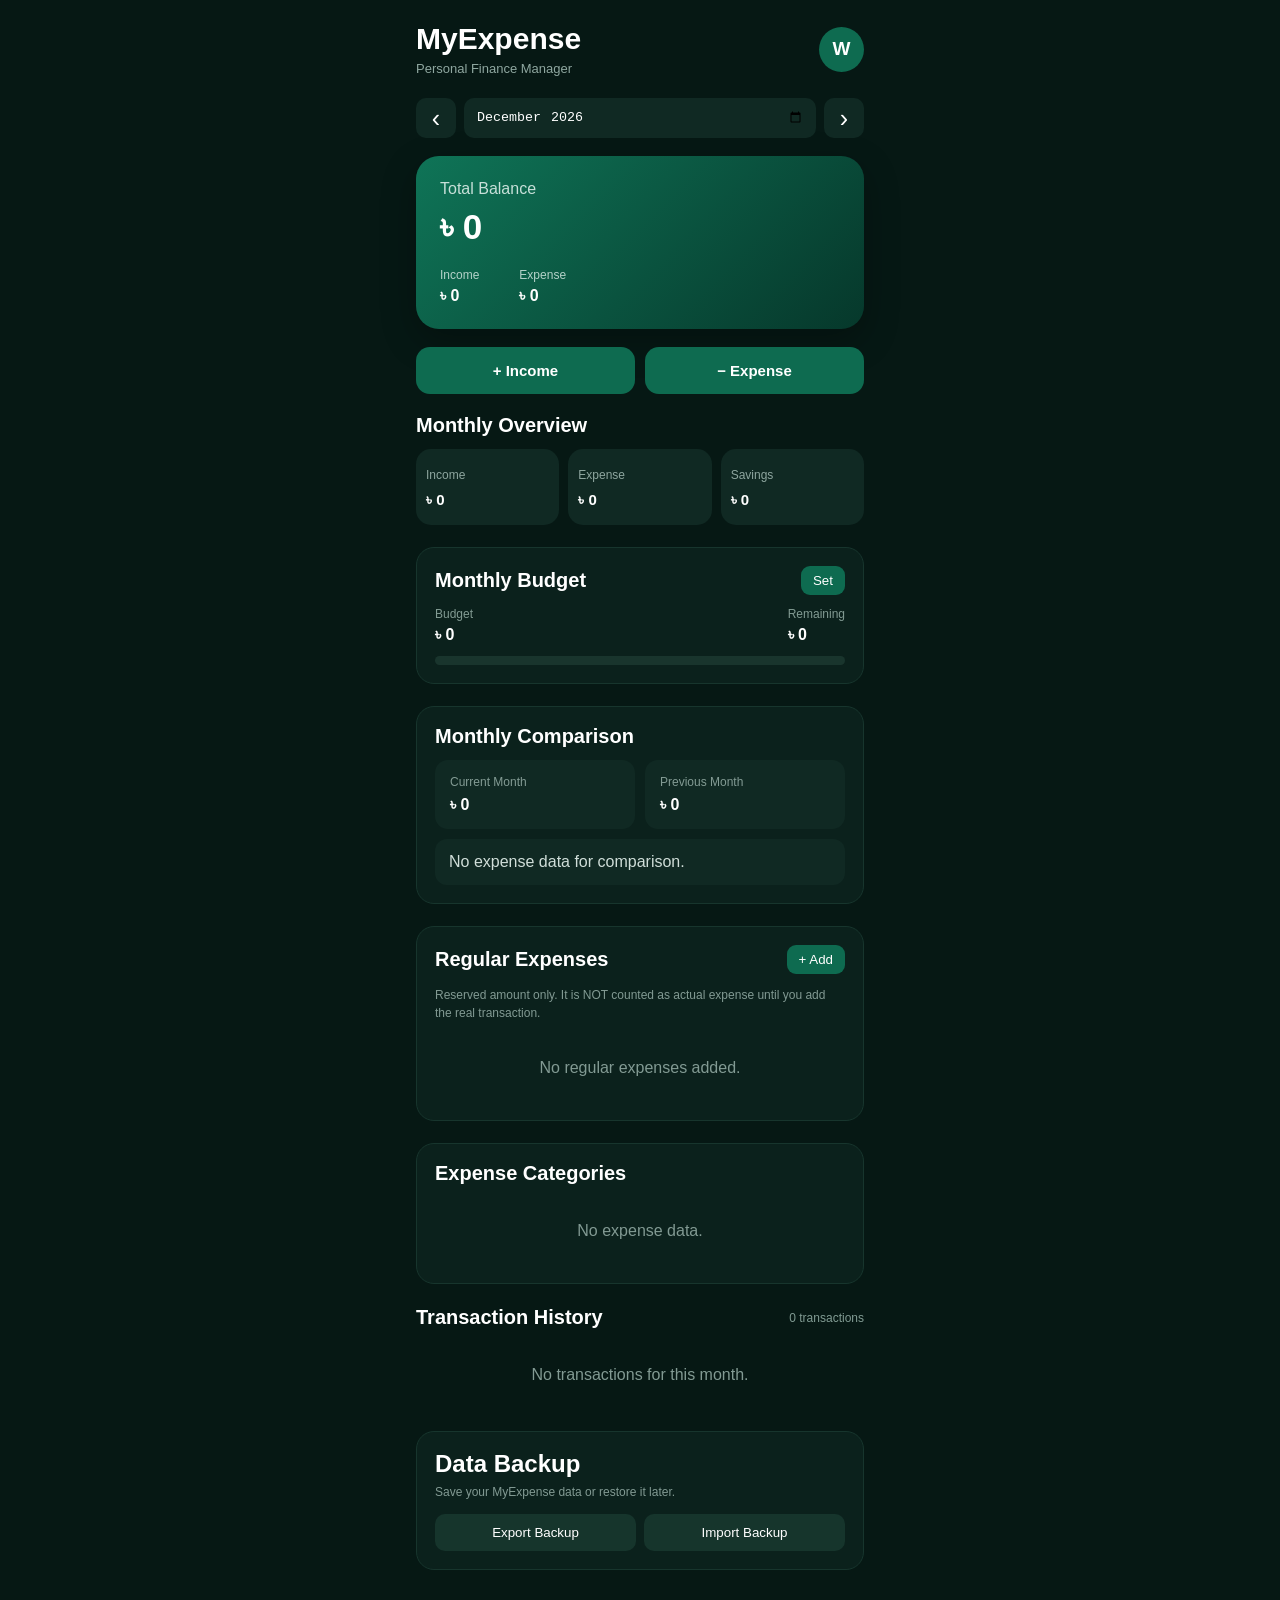
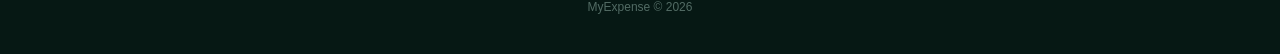
<file: index.html>
<!DOCTYPE html>
<html lang="en">

<head>
    <link rel="manifest" href="manifest.json">
<meta name="theme-color" content="#0f5132">
    <meta charset="UTF-8">
    <meta name="viewport" content="width=device-width, initial-scale=1.0">

    <title>MyExpense</title>

    <link rel="stylesheet" href="style.css">
</head>
<script>
if ("serviceWorker" in navigator) {
    navigator.serviceWorker.register("sw.js");
}
</script>

<body>

<div class="app">

    <!-- HEADER -->
    <header class="header">

        <div>
            <h1>MyExpense</h1>
            <p>Personal Finance Manager</p>
        </div>

        <div class="profile">W</div>

    </header>


    <!-- MONTH SELECTOR -->
    <div class="month-bar">

        <button onclick="changeMonth(-1)">‹</button>

        <input
            type="month"
            id="monthSelector"
            onchange="showDashboard()"
        >

        <button onclick="changeMonth(1)">›</button>

    </div>


    <!-- BALANCE -->
    <section class="balance-card">

        <p>Total Balance</p>

        <h2 id="balance">৳ 0</h2>

        <div class="balance-info">

            <div>
                <span>Income</span>
                <strong id="income">৳ 0</strong>
            </div>

            <div>
                <span>Expense</span>
                <strong id="expense">৳ 0</strong>
            </div>

        </div>

    </section>


    <!-- QUICK ACTIONS -->
    <div class="actions">

        <button onclick="openForm('income')">
            + Income
        </button>

        <button onclick="openForm('expense')">
            − Expense
        </button>

    </div>


    <!-- FORM -->
    <div id="formArea"></div>


    <!-- MONTHLY OVERVIEW -->
    <section>

        <div class="section-title">
            <h2>Monthly Overview</h2>
        </div>

        <div class="summary">

            <div class="box">
                <span>Income</span>
                <strong id="monthlyIncome">৳ 0</strong>
            </div>

            <div class="box">
                <span>Expense</span>
                <strong id="monthlyExpense">৳ 0</strong>
            </div>

            <div class="box">
                <span>Savings</span>
                <strong id="monthlySaving">৳ 0</strong>
            </div>

        </div>

    </section>


    <!-- BUDGET -->
    <section class="panel">

        <div class="section-title">
            <h2>Monthly Budget</h2>

            <button class="small-btn"
                    onclick="setBudget()">
                Set
            </button>
        </div>

        <div class="budget-info">

            <div>
                <span>Budget</span>
                <strong id="budgetAmount">৳ 0</strong>
            </div>

            <div>
                <span>Remaining</span>
                <strong id="budgetRemaining">৳ 0</strong>
            </div>

        </div>

        <div class="progress">

            <div id="budgetProgress"></div>

        </div>

    </section>


    <!-- MONTH COMPARISON -->
    <section class="panel">

        <div class="section-title">
            <h2>Monthly Comparison</h2>
        </div>

        <div class="comparison">

            <div>
                <span>Current Month</span>
                <strong id="currentMonthExpense">
                    ৳ 0
                </strong>
            </div>

            <div>
                <span>Previous Month</span>
                <strong id="previousMonthExpense">
                    ৳ 0
                </strong>
            </div>

        </div>

        <div class="change-box">

            <span id="changeText">
                No comparison yet
            </span>

        </div>

    </section>


    <!-- RECURRING EXPENSE -->
    <section class="panel">

        <div class="section-title">

            <h2>Regular Expenses</h2>

            <button class="small-btn"
                    onclick="openRecurringForm()">
                + Add
            </button>

        </div>

        <p class="hint">
            Reserved amount only. It is NOT counted as actual expense
            until you add the real transaction.
        </p>

        <div id="recurringList"></div>

    </section>


    <!-- CATEGORY CHART -->
    <section class="panel">

        <div class="section-title">
            <h2>Expense Categories</h2>
        </div>

        <div id="categoryChart"></div>

    </section>


    <!-- TRANSACTIONS -->
    <section>

        <div class="section-title">

            <h2>Transaction History</h2>

            <span id="transactionCount">
                0 transactions
            </span>

        </div>

        <div id="transactionList"></div>

    </section>


    <!-- BACKUP -->
    <section class="panel backup">

        <h2>Data Backup</h2>

        <p>
            Save your MyExpense data or restore it later.
        </p>

        <div class="backup-buttons">

            <button onclick="exportData()">
                Export Backup
            </button>

            <button onclick="document.getElementById('importFile').click()">
                Import Backup
            </button>

        </div>

        <input
            type="file"
            id="importFile"
            accept=".json"
            hidden
            onchange="importData(event)"
        >

    </section>


    <footer>
        MyExpense © 2026
    </footer>

</div>


<script src="script.js"></script>

</body>
</html>
</file>
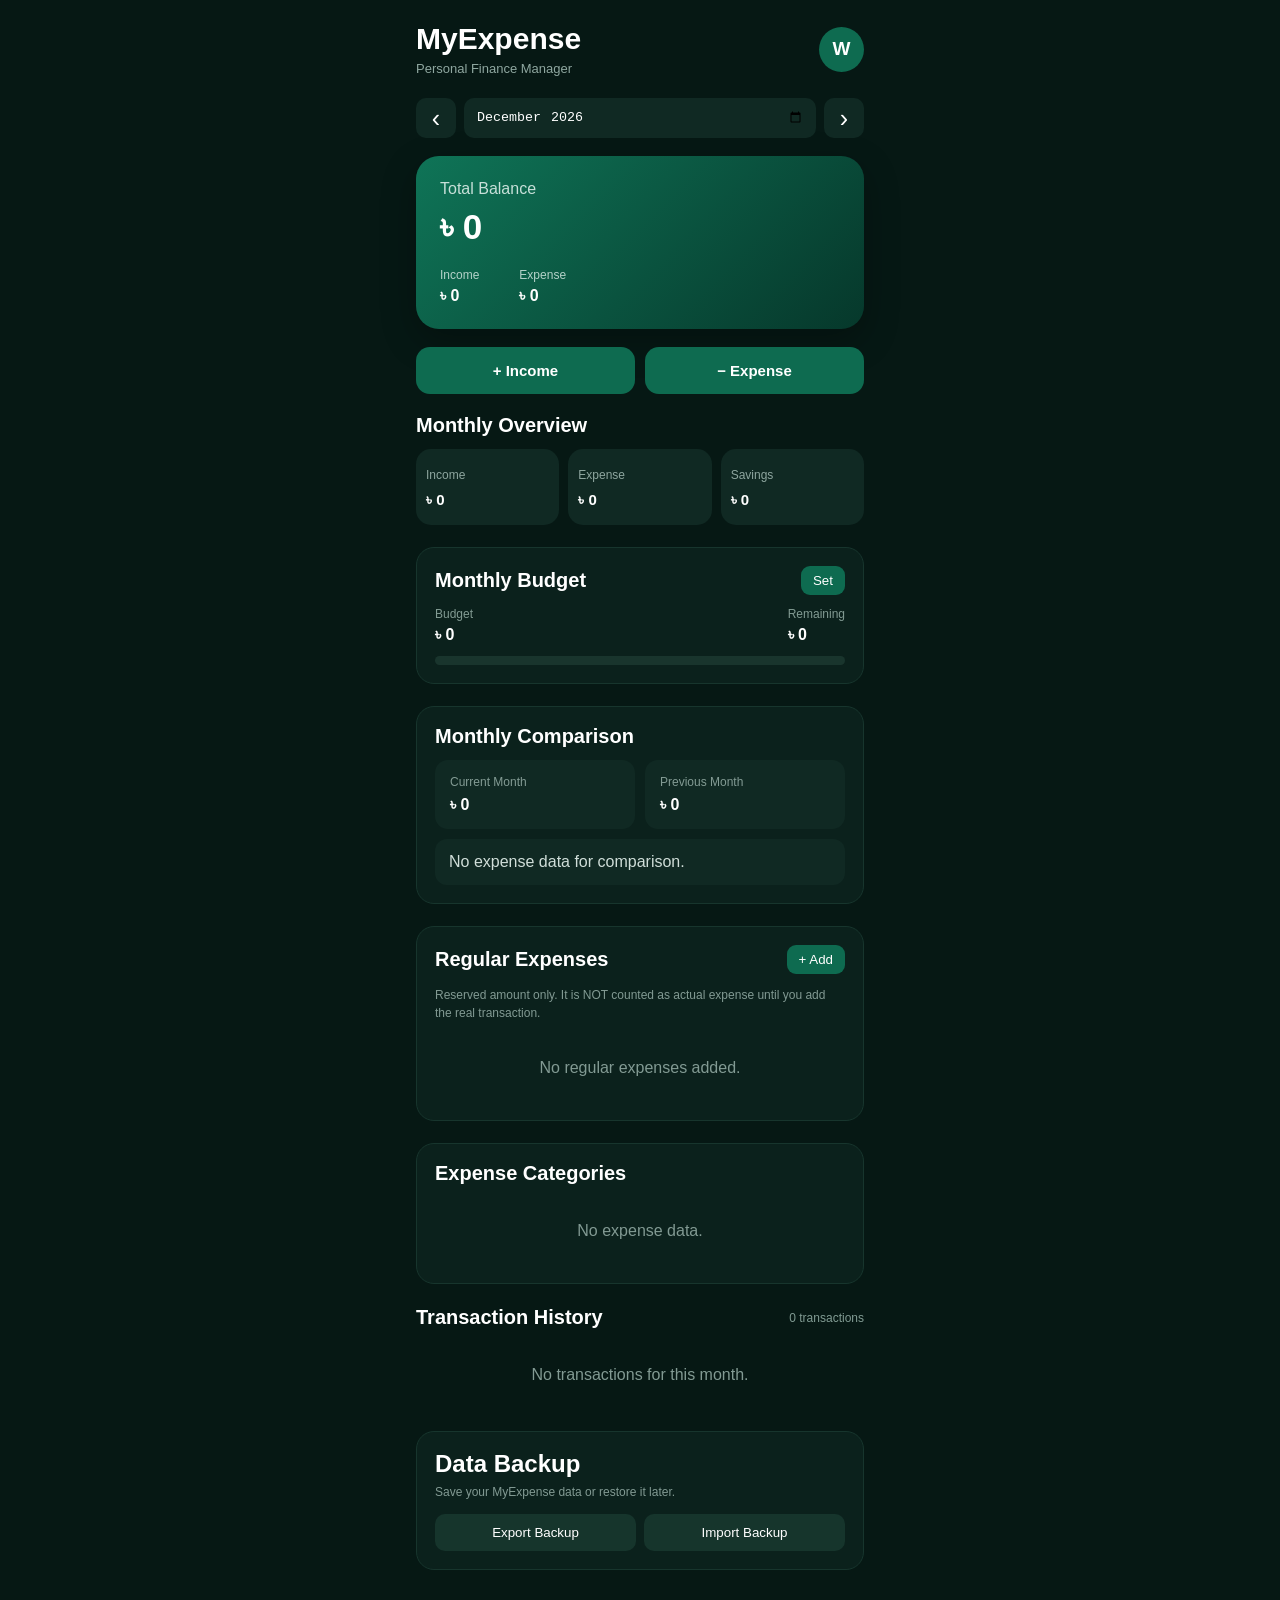
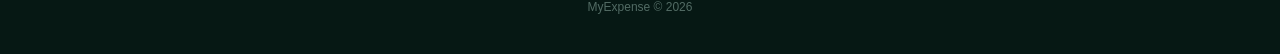
<file: my expense github/index.html>
<!DOCTYPE html>
<html lang="en">

<head>
    <link rel="manifest" href="manifest.json">
<meta name="theme-color" content="#0f5132">
    <meta charset="UTF-8">
    <meta name="viewport" content="width=device-width, initial-scale=1.0">

    <title>MyExpense</title>

    <link rel="stylesheet" href="style.css">
</head>
<script>
if ("serviceWorker" in navigator) {
    navigator.serviceWorker.register("sw.js");
}
</script>

<body>

<div class="app">

    <!-- HEADER -->
    <header class="header">

        <div>
            <h1>MyExpense</h1>
            <p>Personal Finance Manager</p>
        </div>

        <div class="profile">W</div>

    </header>


    <!-- MONTH SELECTOR -->
    <div class="month-bar">

        <button onclick="changeMonth(-1)">‹</button>

        <input
            type="month"
            id="monthSelector"
            onchange="showDashboard()"
        >

        <button onclick="changeMonth(1)">›</button>

    </div>


    <!-- BALANCE -->
    <section class="balance-card">

        <p>Total Balance</p>

        <h2 id="balance">৳ 0</h2>

        <div class="balance-info">

            <div>
                <span>Income</span>
                <strong id="income">৳ 0</strong>
            </div>

            <div>
                <span>Expense</span>
                <strong id="expense">৳ 0</strong>
            </div>

        </div>

    </section>


    <!-- QUICK ACTIONS -->
    <div class="actions">

        <button onclick="openForm('income')">
            + Income
        </button>

        <button onclick="openForm('expense')">
            − Expense
        </button>

    </div>


    <!-- FORM -->
    <div id="formArea"></div>


    <!-- MONTHLY OVERVIEW -->
    <section>

        <div class="section-title">
            <h2>Monthly Overview</h2>
        </div>

        <div class="summary">

            <div class="box">
                <span>Income</span>
                <strong id="monthlyIncome">৳ 0</strong>
            </div>

            <div class="box">
                <span>Expense</span>
                <strong id="monthlyExpense">৳ 0</strong>
            </div>

            <div class="box">
                <span>Savings</span>
                <strong id="monthlySaving">৳ 0</strong>
            </div>

        </div>

    </section>


    <!-- BUDGET -->
    <section class="panel">

        <div class="section-title">
            <h2>Monthly Budget</h2>

            <button class="small-btn"
                    onclick="setBudget()">
                Set
            </button>
        </div>

        <div class="budget-info">

            <div>
                <span>Budget</span>
                <strong id="budgetAmount">৳ 0</strong>
            </div>

            <div>
                <span>Remaining</span>
                <strong id="budgetRemaining">৳ 0</strong>
            </div>

        </div>

        <div class="progress">

            <div id="budgetProgress"></div>

        </div>

    </section>


    <!-- MONTH COMPARISON -->
    <section class="panel">

        <div class="section-title">
            <h2>Monthly Comparison</h2>
        </div>

        <div class="comparison">

            <div>
                <span>Current Month</span>
                <strong id="currentMonthExpense">
                    ৳ 0
                </strong>
            </div>

            <div>
                <span>Previous Month</span>
                <strong id="previousMonthExpense">
                    ৳ 0
                </strong>
            </div>

        </div>

        <div class="change-box">

            <span id="changeText">
                No comparison yet
            </span>

        </div>

    </section>


    <!-- RECURRING EXPENSE -->
    <section class="panel">

        <div class="section-title">

            <h2>Regular Expenses</h2>

            <button class="small-btn"
                    onclick="openRecurringForm()">
                + Add
            </button>

        </div>

        <p class="hint">
            Reserved amount only. It is NOT counted as actual expense
            until you add the real transaction.
        </p>

        <div id="recurringList"></div>

    </section>


    <!-- CATEGORY CHART -->
    <section class="panel">

        <div class="section-title">
            <h2>Expense Categories</h2>
        </div>

        <div id="categoryChart"></div>

    </section>


    <!-- TRANSACTIONS -->
    <section>

        <div class="section-title">

            <h2>Transaction History</h2>

            <span id="transactionCount">
                0 transactions
            </span>

        </div>

        <div id="transactionList"></div>

    </section>


    <!-- BACKUP -->
    <section class="panel backup">

        <h2>Data Backup</h2>

        <p>
            Save your MyExpense data or restore it later.
        </p>

        <div class="backup-buttons">

            <button onclick="exportData()">
                Export Backup
            </button>

            <button onclick="document.getElementById('importFile').click()">
                Import Backup
            </button>

        </div>

        <input
            type="file"
            id="importFile"
            accept=".json"
            hidden
            onchange="importData(event)"
        >

    </section>


    <footer>
        MyExpense © 2026
    </footer>

</div>


<script src="script.js"></script>

</body>
</html>
</file>
<file: style.css>
* {
    margin: 0;
    padding: 0;
    box-sizing: border-box;
}

body {
    font-family: Arial, sans-serif;
    background: #061814;
    color: white;
}


/* APP */

.app {
    width: 100%;
    max-width: 480px;
    min-height: 100vh;

    margin: auto;
    padding: 22px 16px 40px;
}


/* HEADER */

.header {
    display: flex;
    justify-content: space-between;
    align-items: center;

    margin-bottom: 22px;
}

.header h1 {
    font-size: 30px;
}

.header p {
    color: #8fa7a0;
    margin-top: 5px;
    font-size: 13px;
}

.profile {
    width: 45px;
    height: 45px;

    border-radius: 50%;

    background: #0e6b50;

    display: flex;
    justify-content: center;
    align-items: center;

    font-weight: bold;
    font-size: 19px;
}


/* MONTH */

.month-bar {
    display: flex;
    align-items: center;
    gap: 8px;

    margin-bottom: 18px;
}

.month-bar button {
    width: 40px;
    height: 40px;

    border: none;
    border-radius: 10px;

    background: #102923;
    color: white;

    font-size: 25px;

    cursor: pointer;
}

.month-bar input {
    flex: 1;

    height: 40px;

    border: none;
    border-radius: 10px;

    padding: 0 12px;

    background: #102923;
    color: white;
}


/* BALANCE */

.balance-card {
    background: linear-gradient(
        135deg,
        #0f7457,
        #06382b
    );

    padding: 24px;

    border-radius: 23px;

    margin-bottom: 18px;

    box-shadow: 0 12px 35px rgba(0,0,0,.28);
}

.balance-card p {
    color: #c8e0d9;
}

.balance-card h2 {
    font-size: 35px;
    margin: 9px 0 20px;
}

.balance-info {
    display: flex;
    gap: 40px;
}

.balance-info div {
    display: flex;
    flex-direction: column;
    gap: 5px;
}

.balance-info span {
    color: #b4d2c9;
    font-size: 12px;
}

.balance-info strong {
    font-size: 16px;
}


/* ACTIONS */

.actions {
    display: flex;
    gap: 10px;

    margin-bottom: 20px;
}

.actions button {
    flex: 1;

    border: none;
    border-radius: 14px;

    padding: 15px;

    background: #0e6b50;
    color: white;

    font-size: 15px;
    font-weight: bold;

    cursor: pointer;
}

.actions button:hover {
    background: #12815f;
}


/* FORM */

.form {
    background: #102923;

    padding: 18px;

    border-radius: 18px;

    margin-bottom: 20px;
}

.form h2 {
    margin-bottom: 10px;
}

.form input,
.form select {
    width: 100%;

    padding: 13px;

    margin: 6px 0;

    border: none;
    border-radius: 10px;

    background: #f1f5f3;
    color: #111;
}

.form button {
    width: 100%;

    border: none;
    border-radius: 10px;

    padding: 13px;

    margin-top: 7px;

    background: #0e6b50;
    color: white;

    cursor: pointer;
}


/* SECTION */

section {
    margin-bottom: 22px;
}

.section-title {
    display: flex;

    justify-content: space-between;
    align-items: center;

    margin-bottom: 12px;
}

.section-title h2 {
    font-size: 20px;
}

.section-title span {
    color: #819b93;
    font-size: 12px;
}


/* SUMMARY */

.summary {
    display: grid;

    grid-template-columns:
        repeat(3, 1fr);

    gap: 9px;
}

.box {
    background: #102923;

    padding: 16px 10px;

    border-radius: 15px;
}

.box span {
    color: #8ea69f;
    font-size: 12px;
}

.box strong {
    display: block;

    margin-top: 8px;

    font-size: 15px;
}


/* PANEL */

.panel {
    background: #0b211c;

    border: 1px solid #17352d;

    padding: 18px;

    border-radius: 18px;
}

.small-btn {
    border: none;

    padding: 7px 12px;

    border-radius: 9px;

    background: #0e6b50;

    color: white;

    cursor: pointer;
}


/* BUDGET */

.budget-info {
    display: flex;

    justify-content: space-between;

    margin-bottom: 12px;
}

.budget-info div {
    display: flex;
    flex-direction: column;

    gap: 5px;
}

.budget-info span {
    color: #829b93;
    font-size: 12px;
}

.budget-info strong {
    font-size: 16px;
}

.progress {
    height: 9px;

    background: #19352d;

    border-radius: 10px;

    overflow: hidden;
}

#budgetProgress {
    height: 100%;

    width: 0%;

    background: #18a878;

    transition: .3s;
}


/* COMPARISON */

.comparison {
    display: grid;

    grid-template-columns: 1fr 1fr;

    gap: 10px;
}

.comparison div {
    background: #102923;

    padding: 15px;

    border-radius: 13px;
}

.comparison span {
    color: #839b94;

    display: block;

    font-size: 12px;

    margin-bottom: 7px;
}

.comparison strong {
    font-size: 16px;
}

.change-box {
    margin-top: 10px;

    background: #102923;

    padding: 14px;

    border-radius: 12px;

    color: #d0ded9;
}


/* RECURRING */

.hint {
    color: #829a93;

    font-size: 12px;

    line-height: 1.5;

    margin-bottom: 12px;
}

.recurring-item {
    background: #102923;

    padding: 13px;

    border-radius: 12px;

    margin-bottom: 8px;

    display: flex;

    justify-content: space-between;

    align-items: center;
}

.recurring-item p {
    color: #829a93;

    font-size: 12px;

    margin-top: 4px;
}

.recurring-delete {
    border: none;

    background: transparent;

    color: #ff7085;

    cursor: pointer;
}


/* CATEGORY CHART */

.category-row {
    margin-bottom: 13px;
}

.category-head {
    display: flex;

    justify-content: space-between;

    font-size: 13px;

    margin-bottom: 6px;
}

.category-bar {
    height: 8px;

    background: #19352d;

    border-radius: 10px;

    overflow: hidden;
}

.category-fill {
    height: 100%;

    background: #18a878;

    border-radius: 10px;
}


/* TRANSACTION */

.transaction {
    background: #102923;

    padding: 15px;

    border-radius: 15px;

    margin-bottom: 9px;

    display: flex;

    justify-content: space-between;

    gap: 10px;
}

.transaction-info strong {
    display: block;

    margin-bottom: 5px;
}

.transaction-info p {
    color: #829a93;

    font-size: 12px;
}

.income-text {
    color: #4ade80;
}

.expense-text {
    color: #fb7185;
}

.delete-btn {
    border: none;

    margin-top: 7px;

    padding: 5px 9px;

    border-radius: 7px;

    background: #351b22;

    color: #ff7185;

    cursor: pointer;
}

.empty {
    text-align: center;

    padding: 25px;

    color: #829a93;
}


/* BACKUP */

.backup p {
    color: #829a93;

    font-size: 12px;

    margin: 7px 0 15px;
}

.backup-buttons {
    display: flex;

    gap: 8px;
}

.backup-buttons button {
    flex: 1;

    border: none;

    border-radius: 10px;

    padding: 11px;

    background: #16352c;

    color: white;

    cursor: pointer;
}


/* FOOTER */

footer {
    text-align: center;

    color: #526b64;

    font-size: 12px;

    margin-top: 30px;
}


/* MOBILE */

@media (max-width: 360px) {

    .summary {
        grid-template-columns: 1fr;
    }

    .actions {
        flex-direction: column;
    }

    .balance-card h2 {
        font-size: 29px;
    }
}
</file>
<file: my expense github/style.css>
* {
    margin: 0;
    padding: 0;
    box-sizing: border-box;
}

body {
    font-family: Arial, sans-serif;
    background: #061814;
    color: white;
}


/* APP */

.app {
    width: 100%;
    max-width: 480px;
    min-height: 100vh;

    margin: auto;
    padding: 22px 16px 40px;
}


/* HEADER */

.header {
    display: flex;
    justify-content: space-between;
    align-items: center;

    margin-bottom: 22px;
}

.header h1 {
    font-size: 30px;
}

.header p {
    color: #8fa7a0;
    margin-top: 5px;
    font-size: 13px;
}

.profile {
    width: 45px;
    height: 45px;

    border-radius: 50%;

    background: #0e6b50;

    display: flex;
    justify-content: center;
    align-items: center;

    font-weight: bold;
    font-size: 19px;
}


/* MONTH */

.month-bar {
    display: flex;
    align-items: center;
    gap: 8px;

    margin-bottom: 18px;
}

.month-bar button {
    width: 40px;
    height: 40px;

    border: none;
    border-radius: 10px;

    background: #102923;
    color: white;

    font-size: 25px;

    cursor: pointer;
}

.month-bar input {
    flex: 1;

    height: 40px;

    border: none;
    border-radius: 10px;

    padding: 0 12px;

    background: #102923;
    color: white;
}


/* BALANCE */

.balance-card {
    background: linear-gradient(
        135deg,
        #0f7457,
        #06382b
    );

    padding: 24px;

    border-radius: 23px;

    margin-bottom: 18px;

    box-shadow: 0 12px 35px rgba(0,0,0,.28);
}

.balance-card p {
    color: #c8e0d9;
}

.balance-card h2 {
    font-size: 35px;
    margin: 9px 0 20px;
}

.balance-info {
    display: flex;
    gap: 40px;
}

.balance-info div {
    display: flex;
    flex-direction: column;
    gap: 5px;
}

.balance-info span {
    color: #b4d2c9;
    font-size: 12px;
}

.balance-info strong {
    font-size: 16px;
}


/* ACTIONS */

.actions {
    display: flex;
    gap: 10px;

    margin-bottom: 20px;
}

.actions button {
    flex: 1;

    border: none;
    border-radius: 14px;

    padding: 15px;

    background: #0e6b50;
    color: white;

    font-size: 15px;
    font-weight: bold;

    cursor: pointer;
}

.actions button:hover {
    background: #12815f;
}


/* FORM */

.form {
    background: #102923;

    padding: 18px;

    border-radius: 18px;

    margin-bottom: 20px;
}

.form h2 {
    margin-bottom: 10px;
}

.form input,
.form select {
    width: 100%;

    padding: 13px;

    margin: 6px 0;

    border: none;
    border-radius: 10px;

    background: #f1f5f3;
    color: #111;
}

.form button {
    width: 100%;

    border: none;
    border-radius: 10px;

    padding: 13px;

    margin-top: 7px;

    background: #0e6b50;
    color: white;

    cursor: pointer;
}


/* SECTION */

section {
    margin-bottom: 22px;
}

.section-title {
    display: flex;

    justify-content: space-between;
    align-items: center;

    margin-bottom: 12px;
}

.section-title h2 {
    font-size: 20px;
}

.section-title span {
    color: #819b93;
    font-size: 12px;
}


/* SUMMARY */

.summary {
    display: grid;

    grid-template-columns:
        repeat(3, 1fr);

    gap: 9px;
}

.box {
    background: #102923;

    padding: 16px 10px;

    border-radius: 15px;
}

.box span {
    color: #8ea69f;
    font-size: 12px;
}

.box strong {
    display: block;

    margin-top: 8px;

    font-size: 15px;
}


/* PANEL */

.panel {
    background: #0b211c;

    border: 1px solid #17352d;

    padding: 18px;

    border-radius: 18px;
}

.small-btn {
    border: none;

    padding: 7px 12px;

    border-radius: 9px;

    background: #0e6b50;

    color: white;

    cursor: pointer;
}


/* BUDGET */

.budget-info {
    display: flex;

    justify-content: space-between;

    margin-bottom: 12px;
}

.budget-info div {
    display: flex;
    flex-direction: column;

    gap: 5px;
}

.budget-info span {
    color: #829b93;
    font-size: 12px;
}

.budget-info strong {
    font-size: 16px;
}

.progress {
    height: 9px;

    background: #19352d;

    border-radius: 10px;

    overflow: hidden;
}

#budgetProgress {
    height: 100%;

    width: 0%;

    background: #18a878;

    transition: .3s;
}


/* COMPARISON */

.comparison {
    display: grid;

    grid-template-columns: 1fr 1fr;

    gap: 10px;
}

.comparison div {
    background: #102923;

    padding: 15px;

    border-radius: 13px;
}

.comparison span {
    color: #839b94;

    display: block;

    font-size: 12px;

    margin-bottom: 7px;
}

.comparison strong {
    font-size: 16px;
}

.change-box {
    margin-top: 10px;

    background: #102923;

    padding: 14px;

    border-radius: 12px;

    color: #d0ded9;
}


/* RECURRING */

.hint {
    color: #829a93;

    font-size: 12px;

    line-height: 1.5;

    margin-bottom: 12px;
}

.recurring-item {
    background: #102923;

    padding: 13px;

    border-radius: 12px;

    margin-bottom: 8px;

    display: flex;

    justify-content: space-between;

    align-items: center;
}

.recurring-item p {
    color: #829a93;

    font-size: 12px;

    margin-top: 4px;
}

.recurring-delete {
    border: none;

    background: transparent;

    color: #ff7085;

    cursor: pointer;
}


/* CATEGORY CHART */

.category-row {
    margin-bottom: 13px;
}

.category-head {
    display: flex;

    justify-content: space-between;

    font-size: 13px;

    margin-bottom: 6px;
}

.category-bar {
    height: 8px;

    background: #19352d;

    border-radius: 10px;

    overflow: hidden;
}

.category-fill {
    height: 100%;

    background: #18a878;

    border-radius: 10px;
}


/* TRANSACTION */

.transaction {
    background: #102923;

    padding: 15px;

    border-radius: 15px;

    margin-bottom: 9px;

    display: flex;

    justify-content: space-between;

    gap: 10px;
}

.transaction-info strong {
    display: block;

    margin-bottom: 5px;
}

.transaction-info p {
    color: #829a93;

    font-size: 12px;
}

.income-text {
    color: #4ade80;
}

.expense-text {
    color: #fb7185;
}

.delete-btn {
    border: none;

    margin-top: 7px;

    padding: 5px 9px;

    border-radius: 7px;

    background: #351b22;

    color: #ff7185;

    cursor: pointer;
}

.empty {
    text-align: center;

    padding: 25px;

    color: #829a93;
}


/* BACKUP */

.backup p {
    color: #829a93;

    font-size: 12px;

    margin: 7px 0 15px;
}

.backup-buttons {
    display: flex;

    gap: 8px;
}

.backup-buttons button {
    flex: 1;

    border: none;

    border-radius: 10px;

    padding: 11px;

    background: #16352c;

    color: white;

    cursor: pointer;
}


/* FOOTER */

footer {
    text-align: center;

    color: #526b64;

    font-size: 12px;

    margin-top: 30px;
}


/* MOBILE */

@media (max-width: 360px) {

    .summary {
        grid-template-columns: 1fr;
    }

    .actions {
        flex-direction: column;
    }

    .balance-card h2 {
        font-size: 29px;
    }
}
</file>
